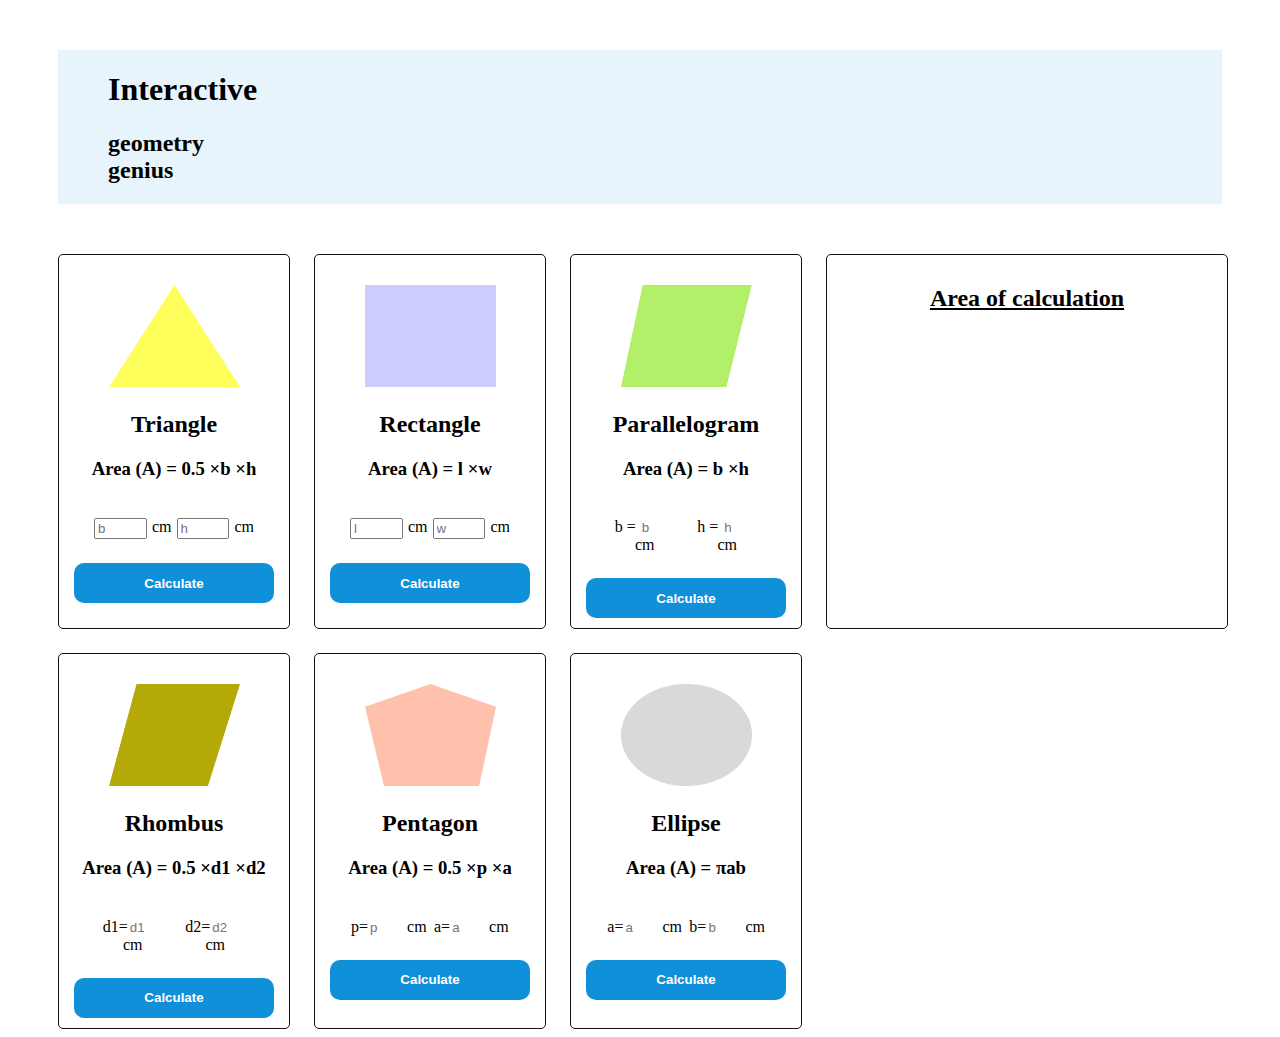
<file: index.html>
<!DOCTYPE html>
<html lang="en">
<head>
    <meta charset="UTF-8">
    <meta http-equiv="x-UA-Compatible" content="IE=edge">
    <meta name="viewport" content="width=device-width, initial-scale=1.0">
    <title>Document</title>
    <link rel="stylesheet" href="styles/styles.css">
</head>
<body id="background-color">
    

    <div class="top-styling">
        <div>
            <h1>Interactive</h1>
            <h2>geometry genius</h2>

        </div>

        <div id ="button-div">
            <button class = "blog-button "> Blog </button>

        </div>
        
        
    </div>
    
    <div class="grid-cards">
        <!-- done -->
        <div class = "card tri-card-color-change">
            <img src="images/triangle.png" alt="">
            <h2>Triangle</h2>
            <h3>Area (A) = 0.5 &times;b &times;h</h3>
            <div class = "input-field">
                <input type="number" name="" id="value-b" placeholder="b"> cm
                <input type="number" name="" id="value-h" placeholder="h"> cm

            </div>
            <button id="triangle-button">Calculate</button>
            
        </div>
        <!-- done -->
        <div class = "card rect-card-color-change ">
            <img src="images/rectangle.png" alt="">
            <h2>Rectangle</h2>
            <h3>Area (A) = l &times;w</h3>
            <div class = "input-field">
                <input type="number" name="" id="value-l" placeholder="l"> cm
                <input type="number" name="" id="value-w" placeholder="w"> cm

            </div>
            <button id="rectangle-button">Calculate</button>

        </div>
        <!-- done -->
        <div class = "card ">
            <img src="images/parallelogram.png" alt="">
            <h2>Parallelogram</h2>
            <h3>Area (A) = b &times;h</h3>
            <div class = "input-field input-field-new">
                
                <div>b = <input type="number" name="" id="value-base" placeholder="b"> cm</div>
                <div>h = <input type="number" name="" id="value-height" placeholder="h"> cm </div>
                

            </div>
            <button id="parallelogram-button">Calculate</button>

        </div>
        <div class = "card ">
            <h2><u>Area of calculation</u>  </h2>
            <div class="result-conversion">
                <div id = "area-for-results">

                    
    
    
    
                    
    
                </div>
                <div id = "button-for-conversion">
    
                </div>

            </div>

            
            

        </div>

        <!-- done -->
        <div class = "card">
            <img src="images/rhombus.png" alt="">
            <h2>Rhombus</h2>
            <h3>Area (A) = 0.5 &times;d1 &times;d2</h3>
            <div class = "input-field input-field-new">
                <div>d1=<input type="number" name="" id="value-d1" placeholder="d1"> cm</div>
                <div>d2=<input type="number" name="" id="value-d2" placeholder="d2"> cm</div>


            </div>
            <button id ="rhombus-button">Calculate</button>

        </div>
        <!-- done -->
        <div class = "card">
            <img src="images/pentagon.png" alt="">
            <h2>Pentagon</h2>
            <h3>Area (A) = 0.5 &times;p &times;a</h3>
            <div class = "input-field input-field-new">
                <div>p=<input type="number" name="" id="value-perimeter" placeholder="p"> cm</div>
                <div>a=<input type="number" name="" id="value-apothem" placeholder="a"> cm</div>
                
                

            </div>
            <button id ="pentagon-button">Calculate</button>

        </div>
        <div class = "card">
            <img src="images/ellipse.png" alt="">
            <h2>Ellipse</h2>
            <h3>Area (A) =  &pi;ab</h3>
            <div class = "input-field input-field-new">
                <div>a=<input type="number" name="" id="value-a-axis" placeholder="a"> cm</div>
                <div>b=<input type="number" name="" id="value-b-axis" placeholder="b"> cm</div>
                
                

            </div>
            <button id ="ellipse-button">Calculate</button>
        </div>

    </div>

    <!-- Adding javascript file -->
    <script src="js/calculate.js"></script>

  
    
</body>
</html>
</file>
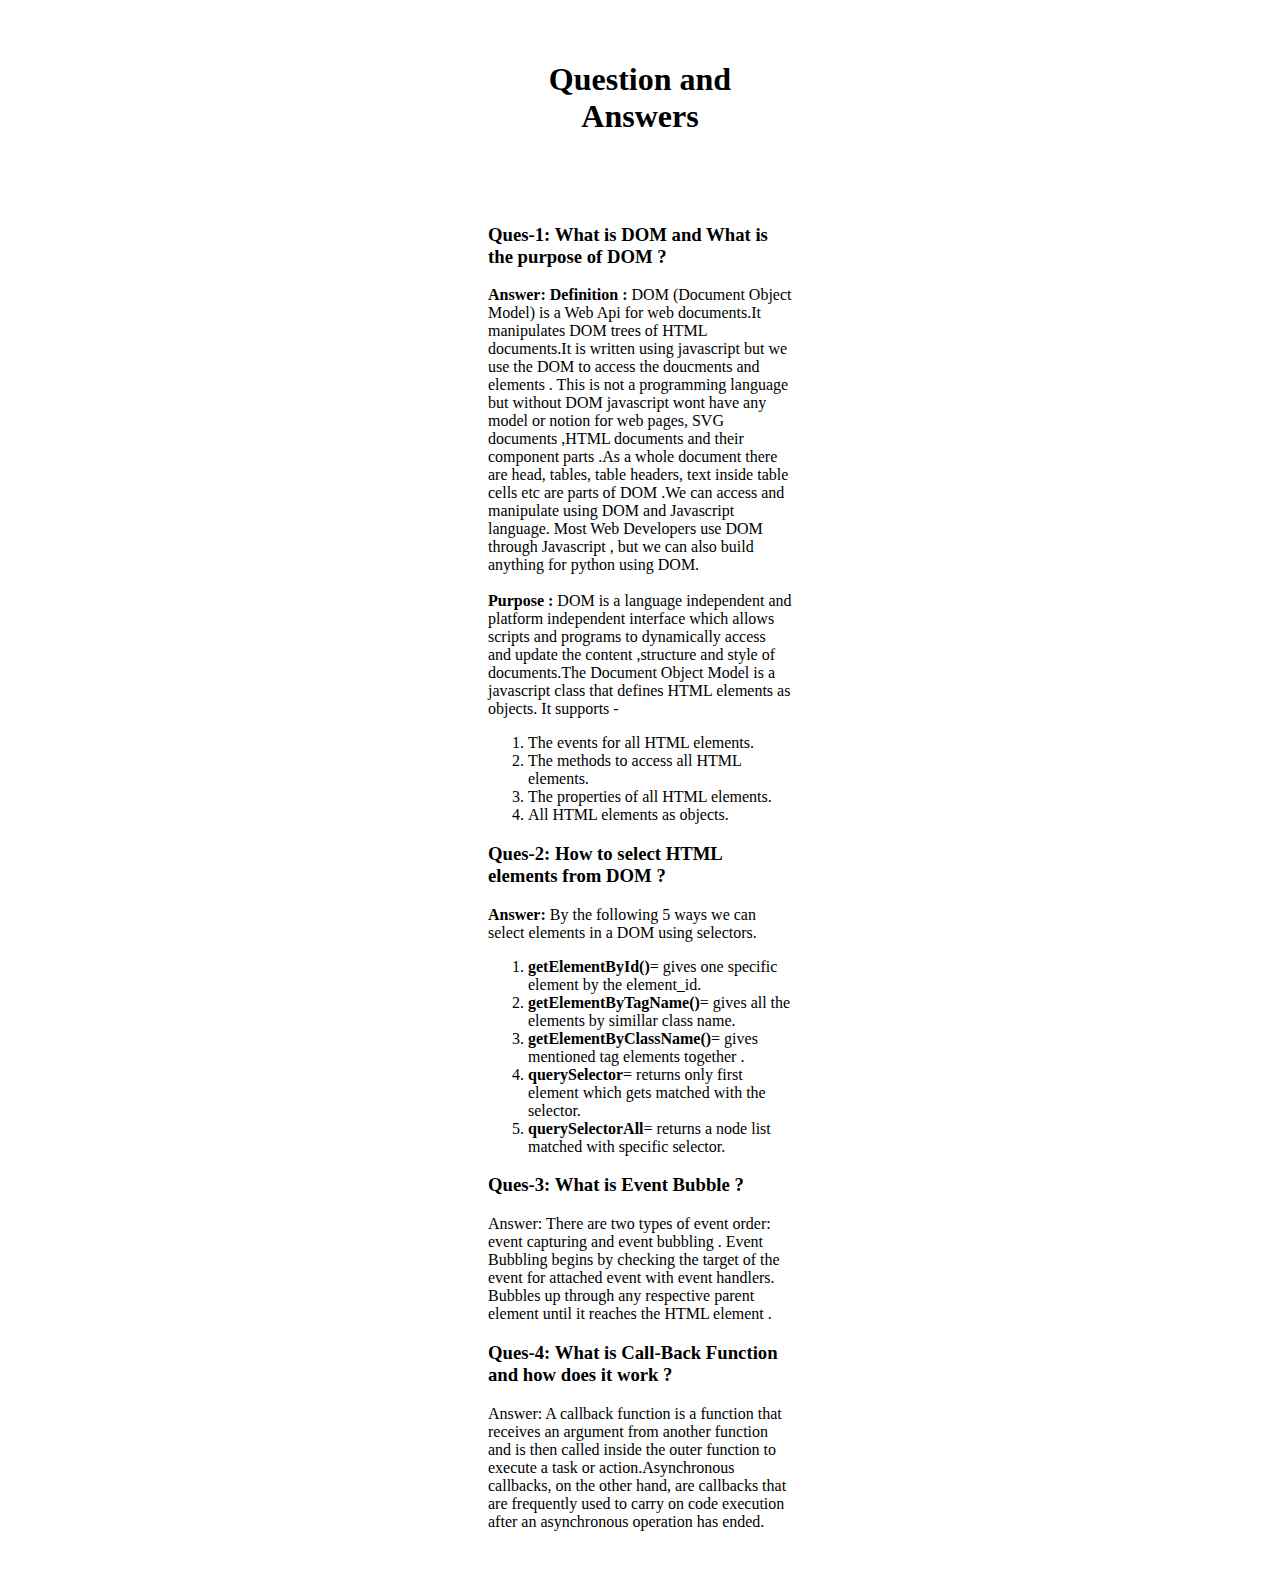
<file: blog.html>
<!DOCTYPE html>
<html lang="en">
<head>
    <meta charset="UTF-8">
    <meta http-equiv="X-UA-Compatible" content="IE=edge">
    <meta name="viewport" content="width=device-width, initial-scale=1.0">
    <title>blog</title>
    <link rel="stylesheet" href="styles/blogstyle.css">
</head>
<body>
    <section class="first-para">
        <div >
            <h1>Question and Answers</h1>
    
    
        </div>

    </section>

    <section class="ques">
        <div >
            <h3>Ques-1: What is DOM and What is the purpose of DOM ?</h3>
            <p><strong>Answer: </strong><strong>Definition :</strong>   DOM (Document Object Model) is a Web Api for web documents.It manipulates DOM trees of HTML documents.It is written using javascript but we use the DOM to access the doucments and elements .  This is not a programming language but without DOM javascript wont have any model or notion for web pages, SVG documents ,HTML documents and their component parts .As a whole document there are head, tables, table headers, text inside table cells etc are parts of DOM  .We can access and manipulate using DOM and Javascript language. Most Web Developers use DOM through Javascript , but we can also build anything for python using DOM.
                <br> <br>
                <strong>Purpose :</strong> DOM is a language independent and platform independent interface which allows scripts and programs to dynamically access and update the content ,structure and style of documents.The Document Object Model is a javascript class that defines HTML elements as objects. It supports -

                <ol type="1">
                    <li>The events for all HTML elements.</li>
                    <li>The methods to access all HTML elements.</li>
                    <li>The properties of all HTML elements.</li>
                    <li>All HTML elements as objects. </li>

                
                
                

                </ol>
                
        </div>
    
        <div>
            <h3>Ques-2: How to select HTML elements from DOM ?</h3>
            <p><strong>Answer: </strong>By the following 5 ways we can select elements in a DOM using selectors.
            </p>

            <ol type="1">
                <li><strong>getElementById()</strong>= gives one specific element by the element_id.
                </li>
                <li><strong>getElementByTagName()</strong>= gives all the elements by simillar class name.
                </li>
                <li><strong>getElementByClassName()</strong>= gives mentioned  tag elements together  .
                </li>
                <li><strong>querySelector</strong>= returns only first element which gets matched with the selector.
                </li>
                <li>
                    <strong>querySelectorAll</strong>= returns a node list matched with specific selector.

                </li>
            </ol>
        </div>
    
        <div>
            <h3>Ques-3: What is Event Bubble ?</h3>
            <p>Answer: There are two types of event order: event capturing and event bubbling . Event Bubbling begins by checking the target of the event for attached event with event handlers. Bubbles up through any respective parent element until it reaches the HTML element .</p>
    
        </div>
    
        <div>
            <h3>Ques-4: What is Call-Back Function and how does it work ?</h3>
            <p>Answer: A callback function is a function that receives an argument from another function and is then called inside the outer function to execute a task or action.Asynchronous callbacks, on the other hand, are callbacks that are frequently used to carry on code execution after an asynchronous operation has ended.</p>
    
        </div>
    

    </section>
   



    
    

    

    
    
</body>
</html>
</file>
<file: styles/styles.css>
.top-styling {
    display: flex;
    flex-direction: row;
    gap: 65em;
    margin-top: 50px;
    margin-right:50px ;
    margin-left:50px;
    background-color: #1090D81A;
    padding-left: 50px ;
    
}
#button-div{
    padding-top: 40px;

}    

.blog-button{
    width: 80px;
    height: 50px;
    color: white;
    background-color: #1090D8;
    border: none;
    border-radius: 10px;
    font-weight: 700;
}

.grid-cards{
    display: grid;
    grid-template-columns: 1fr 1fr 1fr 2fr;
    gap: 24px;
    margin-top: 50px;
    margin-right:50px ;
    margin-left:50px;

}

.card{
    border: 1px solid #111111; 
    border-radius: 5px;
    text-align: center;
    padding: 10px 15px;
    background-color: white;

}

.card:hover{
    background-color: aqua;
}

.tri-card-color-change:hover{
    background-color: pink;
}

.rect-card-color-change:hover{
    background-color: tomato;

}
.card img {
    /* width: 60%; */
    padding-top: 20px;
    height: 102px;
    width:131px ;
}
.input-field{
    display: flex;
    /* padding: auto; */
    padding: 20px 20px;
    gap: 5px;

}



.input-field input{
    
    
    width: 40%;
    

}

.input-field-new input{
    border-width: 0px;
}
.card button{
    margin-top: 4px;
    width: 200px;
    height: 40px;
    color: white;
    background-color: #1090D8;
    border: none;
    border-radius: 10px;
    font-weight: 700;

}

.result-conversion{
    display: grid;
    grid-template-columns: 200px 100px;
    gap: 70px;
}

/* ---------------------making responsive for mobile screen ------------------------------------------*/

@media only screen and (max-width: 576px) {
    .grid-cards{
        display: grid;
        grid-template-columns: 1fr ;
        margin-top: 50px;
        margin-right:50px ;
        margin-left:50px;
  }

    .result-conversion{
        display: grid;
        grid-template-columns: 50px 50px;
    
    }

    #button-for-conversion button{
        margin-top: 30px;
    }

    .top-styling {
        display: grid;
        grid-template-columns: 50px 50px;
        gap: 150px;

   
    
    }
}
</file>
<file: styles/blogstyle.css>
body{
    
}

.first-para{
    padding: 2em 30em ;
    text-align: center;

}

.ques{
    padding: 1em 30em ;
}
</file>
